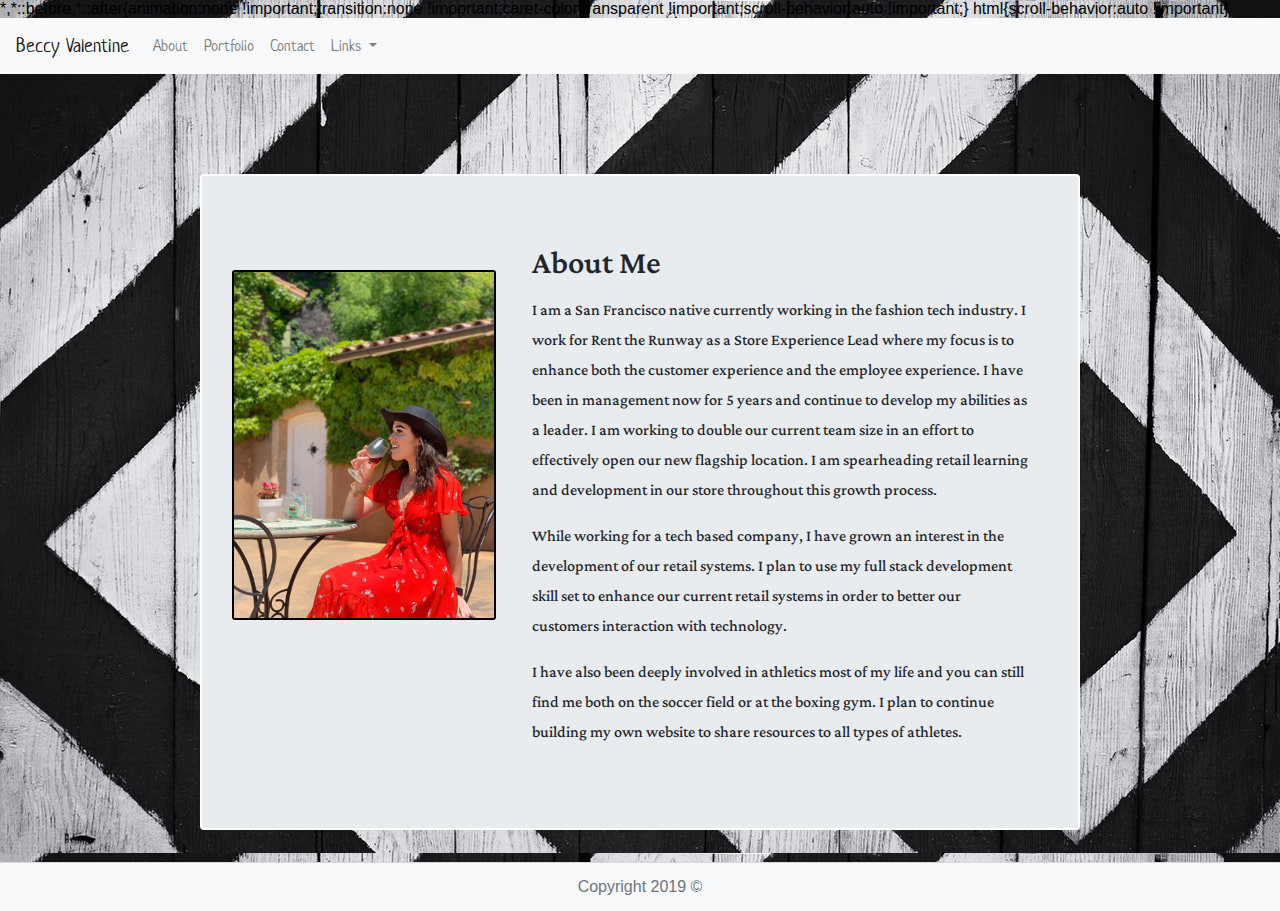
<file: index.html>
<!doctype html>
<html lang="en">
  <head>
    <!-- Required meta tags -->
    <meta charset="utf-8">
    <meta name="viewport" content="width=device-width, initial-scale=1, shrink-to-fit=no">

    <!-- CSS -->
    <link rel="stylesheet" type="text/css" href="assets/style.css">

    <!-- Bootstrap CSS -->
    <link rel="stylesheet" href="https://stackpath.bootstrapcdn.com/bootstrap/4.3.1/css/bootstrap.min.css" integrity="sha384-ggOyR0iXCbMQv3Xipma34MD+dH/1fQ784/j6cY/iJTQUOhcWr7x9JvoRxT2MZw1T" crossorigin="anonymous">

    <!-- Google Fonts -->
    <link href="https://fonts.googleapis.com/css?family=Lateef|Neucha" rel="stylesheet">

  </head>
  <body id="indexBody" background="assets/images/bWood.jpg">
        <nav class="navbar navbar-expand-lg navbar-light bg-light">
                <a class="navbar-brand" href="#">Beccy Valentine</a>
                <button class="navbar-toggler" type="button" data-toggle="collapse" data-target="#navbarNavDropdown" aria-controls="navbarNavDropdown" aria-expanded="false" aria-label="Toggle navigation">
                  <span class="navbar-toggler-icon"></span>
                </button>
                <div class="collapse navbar-collapse" id="navbarNavDropdown">
                  <ul class="navbar-nav">
                    <li class="nav-item">
                      <a class="nav-link" href="index.html">About <span class="sr-only">(current)</span></a>
                    </li>
                    <li class="nav-item">
                      <a class="nav-link" href="portfolio.html">Portfolio</a>
                    </li>
                    <li class="nav-item">
                      <a class="nav-link" href="contact.html">Contact</a>
                    </li>
                    <li class="nav-item dropdown">
                      <a class="nav-link dropdown-toggle" href="#" id="navbarDropdownMenuLink" role="button" data-toggle="dropdown" aria-haspopup="true" aria-expanded="false">
                        Links
                      </a>
                      <div class="dropdown-menu" aria-labelledby="navbarDropdownMenuLink">
                        <a class="dropdown-item" href="https://www.linkedin.com/in/beccyvalentine/">LinkedIn</a>
                        <a class="dropdown-item" href="https://github.com/beccyv11">GitHub</a>
                        <a class="dropdown-item" href="https://www.renttherunway.com/">Rent the Runway</a>
                      </div>
                    </li>
                  </ul>
                </div>
              </nav>

              <div class="jumbotron jumbotron-fluid" id="jumbotron">
                    <div class="media">
                            <img src="assets/images/profile.jpg" class="align-self-start mr-3" id="profilePic" alt="...">
                            <div class="media-body">
                              <h5 class="mt-0">About Me</h5>
                              <p>I am a San Francisco native currently working in the fashion tech industry. I work for Rent the Runway as a Store Experience Lead where my focus is to enhance both the customer experience and the employee experience. I have been in management now for 5 years and continue to develop my abilities as a leader. I am working to double our current team size in an effort to effectively open our new flagship location. I am spearheading retail learning and development in our store throughout this growth process.</p>

                              <p>While working for a tech based company, I have grown an interest in the development of our retail systems. I plan to use my full stack development skill set to enhance our current retail systems in order to better our customers interaction with technology.</p>
                                    
                              <p>I have also been deeply involved in athletics most of my life and you can still find me both on the soccer field or at the boxing gym. I plan to continue building my own website to share resources to all types of athletes.</p>
                            </div>
                          </div>
                  </div>

                  <div class="card-footer text-muted bg-light">
                        Copyright 2019 ©
                      </div>

    <!-- Optional JavaScript -->
    <!-- jQuery first, then Popper.js, then Bootstrap JS -->
    <script src="https://code.jquery.com/jquery-3.3.1.slim.min.js" integrity="sha384-q8i/X+965DzO0rT7abK41JStQIAqVgRVzpbzo5smXKp4YfRvH+8abtTE1Pi6jizo" crossorigin="anonymous"></script>
    <script src="https://cdnjs.cloudflare.com/ajax/libs/popper.js/1.14.7/umd/popper.min.js" integrity="sha384-UO2eT0CpHqdSJQ6hJty5KVphtPhzWj9WO1clHTMGa3JDZwrnQq4sF86dIHNDz0W1" crossorigin="anonymous"></script>
    <script src="https://stackpath.bootstrapcdn.com/bootstrap/4.3.1/js/bootstrap.min.js" integrity="sha384-JjSmVgyd0p3pXB1rRibZUAYoIIy6OrQ6VrjIEaFf/nJGzIxFDsf4x0xIM+B07jRM" crossorigin="anonymous"></script>
  </body>
</html>
</file>
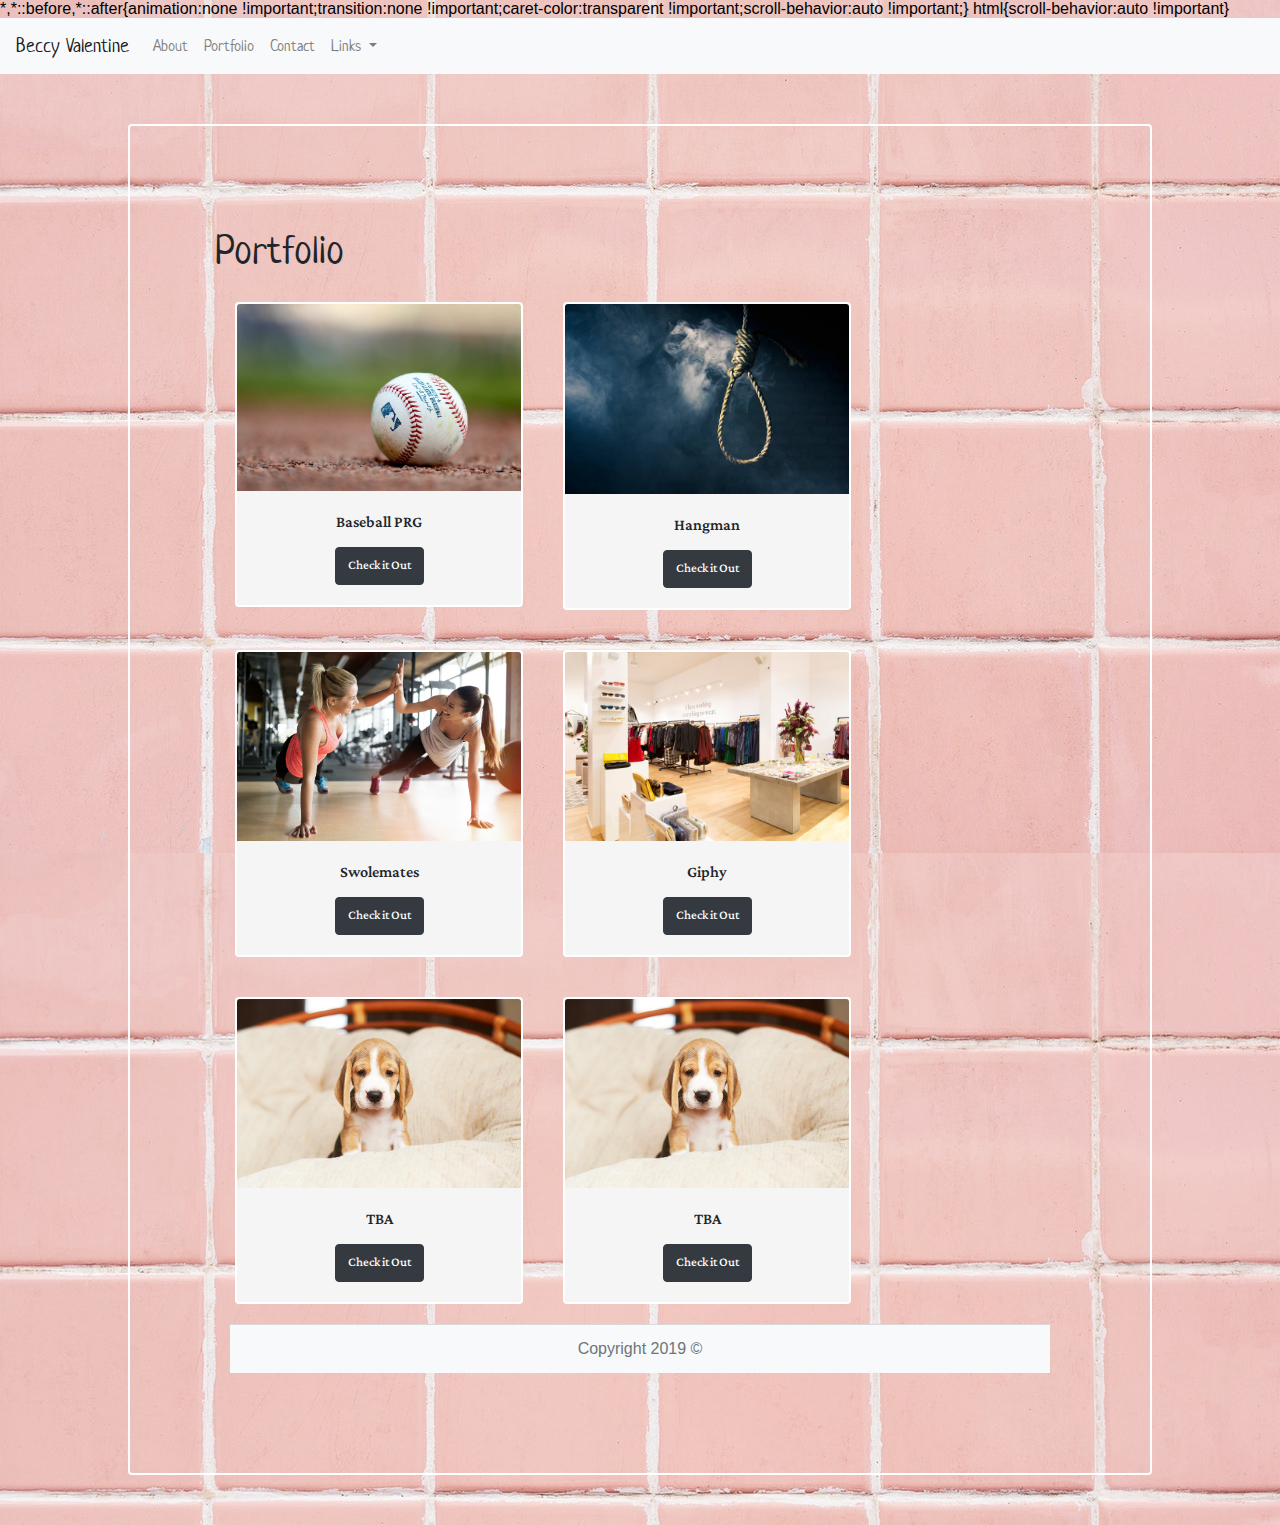
<file: portfolio.html>
<!doctype html>
<html lang="en">
  <head>
    <!-- Required meta tags -->
    <meta charset="utf-8">
    <meta name="viewport" content="width=device-width, initial-scale=1, shrink-to-fit=no">

    <!-- CSS -->
    <link rel="stylesheet" type="text/css" href="assets/style.css">

    <!-- Bootstrap CSS -->
    <link rel="stylesheet" href="https://stackpath.bootstrapcdn.com/bootstrap/4.3.1/css/bootstrap.min.css" integrity="sha384-ggOyR0iXCbMQv3Xipma34MD+dH/1fQ784/j6cY/iJTQUOhcWr7x9JvoRxT2MZw1T" crossorigin="anonymous">

    <!-- Google Fonts -->
    <link href="https://fonts.googleapis.com/css?family=Lateef|Neucha" rel="stylesheet">

   
  </head>
  <body id="portfolioBody" background="assets/images/pinkTile.jpg">
        <nav class="navbar navbar-expand-lg navbar-light bg-light">
                <a class="navbar-brand" href="#">Beccy Valentine</a>
                <button class="navbar-toggler" type="button" data-toggle="collapse" data-target="#navbarNavDropdown" aria-controls="navbarNavDropdown" aria-expanded="false" aria-label="Toggle navigation">
                  <span class="navbar-toggler-icon"></span>
                </button>
                <div class="collapse navbar-collapse" id="navbarNavDropdown">
                  <ul class="navbar-nav">
                    <li class="nav-item">
                      <a class="nav-link" href="index.html">About <span class="sr-only">(current)</span></a>
                    </li>
                    <li class="nav-item">
                      <a class="nav-link" href="portfolio.html">Portfolio</a>
                    </li>
                    <li class="nav-item">
                      <a class="nav-link" href="contact.html">Contact</a>
                    </li>
                    <li class="nav-item dropdown">
                      <a class="nav-link dropdown-toggle" href="#" id="navbarDropdownMenuLink" role="button" data-toggle="dropdown" aria-haspopup="true" aria-expanded="false">
                        Links
                      </a>
                      <div class="dropdown-menu" aria-labelledby="navbarDropdownMenuLink">
                        <a class="dropdown-item" href="https://www.linkedin.com/in/beccyvalentine/">LinkedIn</a>
                        <a class="dropdown-item" href="https://github.com/beccyv11">GitHub</a>
                        <a class="dropdown-item" href="https://www.renttherunway.com/">Rent the Runway</a>
                      </div>
                    </li>
                  </ul>
                </div>
              </nav>

              <div class="containerPortfolio" background="assets/images/sparkle.jpg">
                  
                  <div class="row myrow">
                            <h1>Portfolio</h1>
                    </div>
            
                  <div class="row myrow">
                        <div id="col col-md-2"></div>
                        <div id="col col-md-8">
                                <div class="cardRPG float-left" id="card" style="width: 18rem;">
                                        <img src="assets/images/mlb-baseball.jpg" class="card-img-top" alt="...">
                                        <div class="card-body">
                                          <h5 class="card-title">Baseball PRG</h5>
                                          <a href="https://beccyv11.github.io/rpg_baseball1.io/" class="btn btn-dark">Check it Out</a>
                                        </div>
                                    </div>
                                <div class="cardHangman float-left" id="card"  style="width: 18rem;">
                                        <img src="assets/images/hangman.jpg" class="card-img-top" alt="...">
                                        <div class="card-body">
                                            <h5 class="card-title">Hangman</h5>
                                            <a href="https://beccyv11.github.io/hangman-Game.io/" class="btn btn-dark">Check it Out</a>
                                        </div>
                                    </div>
                           </div>
                        <div id="col col-md-2"></div>
                  </div>
                  <div class="row myrow">
                        <div id="col col-md-2"></div>
                        <div id="col col-md-8">
                                <div class="cardProject float-left" id="card" style="width: 18rem;">
                                        <img src="assets/images/gym.jpg" class="card-img-top" alt="...">
                                        <div class="card-body">
                                          <h5 class="card-title">Swolemates</h5>
                                          <a href="https://tangerinez.github.io/Swolemates.io/" class="btn btn-dark">Check it Out</a>
                                        </div>
                                    </div>
                                <div class="cardTBA float-left" id="card"  style="width: 18rem;">
                                        <img src="assets/images/RTR.JPG" class="card-img-top" alt="...">
                                        <div class="card-body">
                                            <h5 class="card-title">Giphy</h5>
                                            <a href="https://beccyv11.github.io/api.giphy1/" class="btn btn-dark">Check it Out</a>
                                        </div>
                                    </div>
                           </div>
                        <div id="col col-md-2"></div>
                  </div>
                  <div class="row myrow">
                        <div id="col col-md-2"></div>
                        <div id="col col-md-8">
                                <div class="cardTBA2 float-left" id="card"  style="width: 18rem;">
                                        <img src="assets/images/pup.jpg" class="card-img-top" alt="...">
                                        <div class="card-body">
                                        <h5 class="card-title">TBA</h5>
                                        <a href="#" class="btn btn-dark">Check it Out</a>
                                        </div>
                                </div>
                                <div class="cardTBA2 float-left" id="card"  style="width: 18rem;">
                                        <img src="assets/images/pup.jpg" class="card-img-top" alt="...">
                                        <div class="card-body">
                                        <h5 class="card-title">TBA</h5>
                                        <a href="#" class="btn btn-dark">Check it Out</a>
                                        </div>
                                </div>
                           </div>
                        <div id="col col-md-2"></div>
                  </div>
                

    <div class="card-footer text-muted bg-light" id="footerPortfolio">
                            Copyright 2019 ©
    </div>

             

    <!-- Optional JavaScript -->
    <!-- jQuery first, then Popper.js, then Bootstrap JS -->
    <script src="https://code.jquery.com/jquery-3.3.1.slim.min.js" integrity="sha384-q8i/X+965DzO0rT7abK41JStQIAqVgRVzpbzo5smXKp4YfRvH+8abtTE1Pi6jizo" crossorigin="anonymous"></script>
    <script src="https://cdnjs.cloudflare.com/ajax/libs/popper.js/1.14.7/umd/popper.min.js" integrity="sha384-UO2eT0CpHqdSJQ6hJty5KVphtPhzWj9WO1clHTMGa3JDZwrnQq4sF86dIHNDz0W1" crossorigin="anonymous"></script>
    <script src="https://stackpath.bootstrapcdn.com/bootstrap/4.3.1/js/bootstrap.min.js" integrity="sha384-JjSmVgyd0p3pXB1rRibZUAYoIIy6OrQ6VrjIEaFf/nJGzIxFDsf4x0xIM+B07jRM" crossorigin="anonymous"></script>
  </body>
</html>
</file>
<file: assets/style.css>
* {
    box-sizing: border-box;
    display: block;
}

#indexBody {
    background: cover;
}

#portfolioBody {
    background: cover;
}

#profilePic {
    width: 225x;
    height: 350px;
    margin: 30px;
    border: solid 2px black;
    border-radius: 3px;
}

#jumbotron {
    border-radius: 4px;
    border: solid 2px white;
}

#jumbotronContact{
    border-radius: 4px;
    border: solid 2px white;
    margin: 200px;
    width: 70%;
}

#card {
    border-radius: 4px;
    border: solid 2px white;
    background-color: whitesmoke;
    margin: 20px;
    font-family: 'Lateef', cursive;
    text-align: center;
}

.containerPortfolio {
    border-radius: 4px;
    border: solid 2px white;
    margin: 50px auto;
    width: 80%;
    padding: 100px;
}

.row {
    font-display: flex;
    flex-wrap: wrap;
}

.jumbotron {
    margin-left: 200px;
    margin-right: 200px;
    margin-top: 100px;
    margin-bottom: 100px;
}
.card-footer {
    text-align: center;

}

.media-body {
    padding-right: 50px;
    padding-left: 20px;
    font-family: 'Lateef', cursive;
}

.navbar {
    font-family: 'Neucha', cursive;
}

.mt-0 {
    font-size: 40px;
}

p {
    font-size: 20px;
}

.col {
    flex-basis: 0;
    flex-grow: 1;
    max-width: 100%;
    position: relative;
    width: 100%;
    padding-right: 15px;
    padding-left: 15px;
}

h1 {
    font-family: 'Neucha', cursive;
}
</file>
